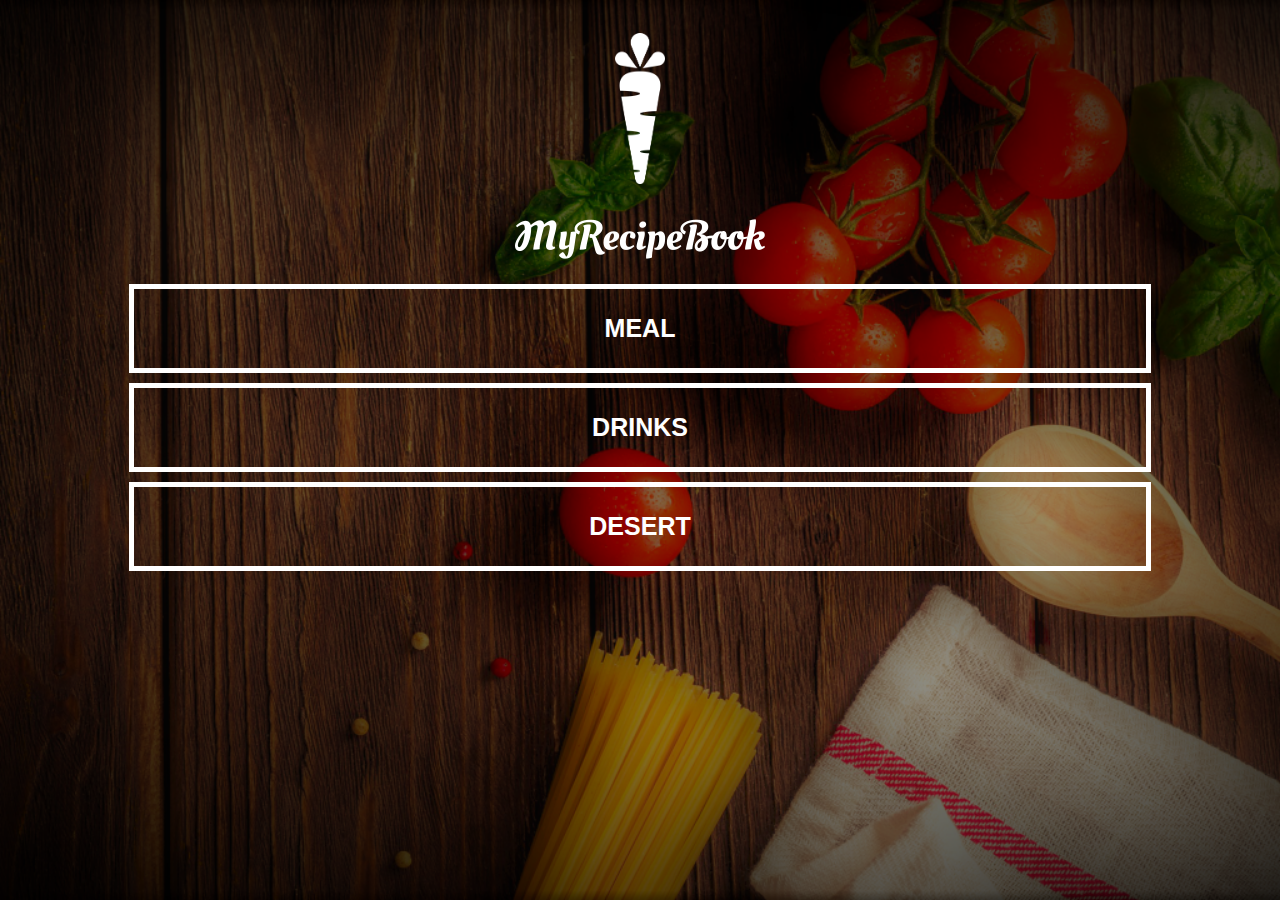
<file: index.html>
<DOCTYPE html>
<html>
    <head>
        <title>My Reciepy Book</title>
        <link rel="stylesheet" href="style.css">
        <body class="body-home">
           <div id="home">
               
               <img src="images/logo-img.png" id="home-logo-img">
               <img src="images/logo-text.png" id="home-logo-text">
            <div class="home-menu">
                <a href="meal.html" class="home-menu-item">
                  <p>Meal</p>
                </a>
                
                 <a href="drinks.html" class="home-menu-item">
                  <p>Drinks</p>
                </a>
                
                 <a href="desert.html" class="home-menu-item">
                  <p>Desert</p>
                </a>
            </div>
            </div>
        </body>
     </head>
</html>
</file>
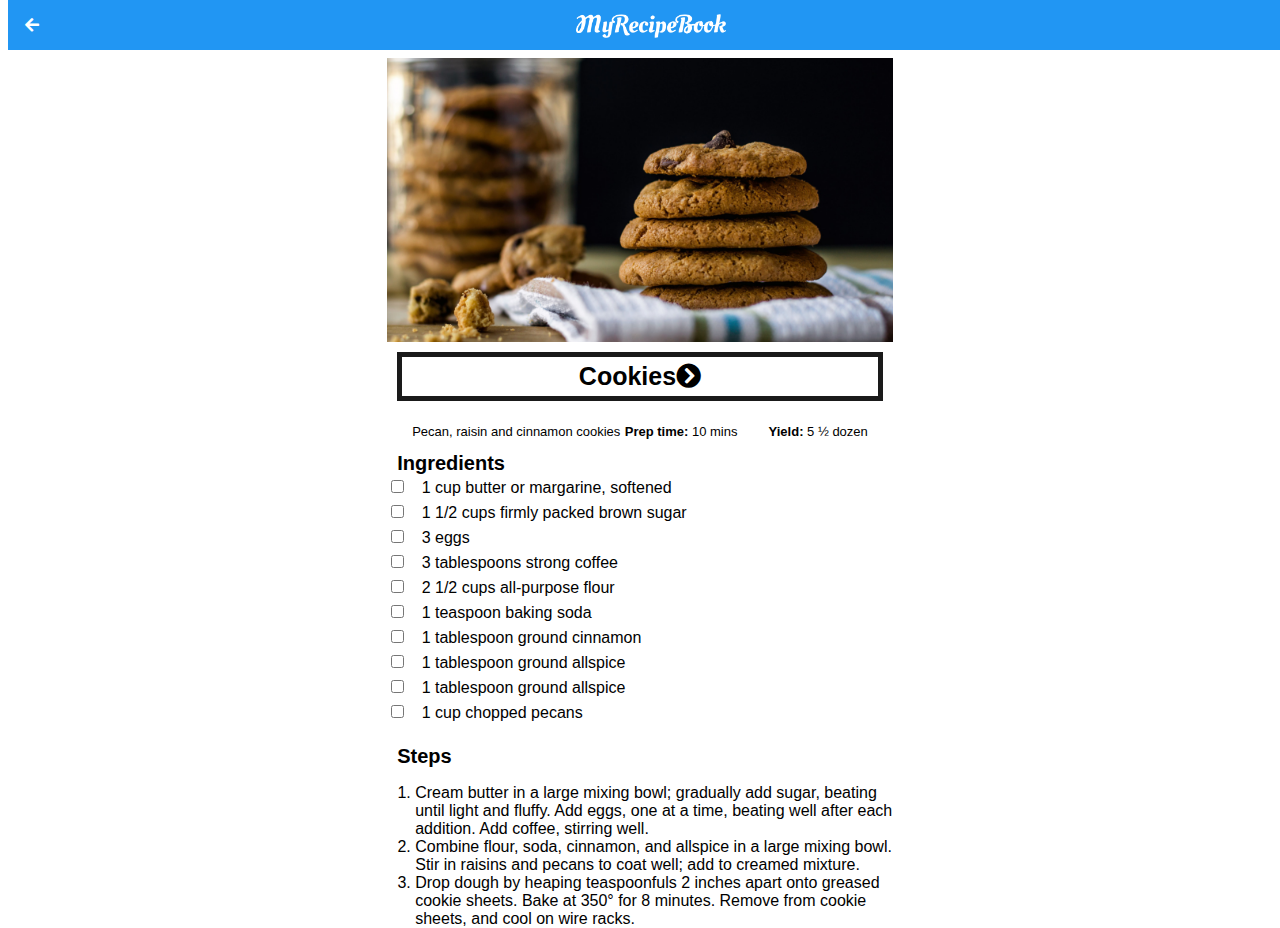
<file: cookies.html>
<DOCTYPE html>
<html>
    <head>
        <title>My Reciepy Book | Meals | Cookies</title>
        <link rel="stylesheet" href="style.css">
        <link rel="stylesheet" href="fontAwesome/css/all.css">
        <body class="meal-home">
            
            <div class="header">
            <a href="index.html">
                <i class="fas fa-arrow-left"></i>
                </a>
                <img src="images/logo-text.png">
            </div>
           <div id="recipe">
               
               <div class="recipe-details">
               <img src="images/cookies.png">
                   
                   <h1>Cookies<i class="fas fa-chevron-circle-right"></i></h1>
                   <div class="recipe-details-info">
                       <p>Pecan, raisin and cinnamon cookies</p>
                       <p><b>Prep time:</b> 10 mins</p>
                       <p style="float: right"><b>Yield:</b> 5 ½ dozen</p>
                   </div>
                   
                   <div class="recipe-details-ingredients">
                   <h2>Ingredients</h2>
                       
                    <input id="check-01" type="checkbox">
                    <label for="check-01">1 cup butter or margarine, softened</label>
                    <br>
                    <input id="check-02" type="checkbox">
                    <label for="check-02">1 1/2 cups firmly packed brown sugar</label>
                    <br>
                    <input id="check-03" type="checkbox">
                    <label for="check-03">3 eggs</label>
                    <br>
                    <input id="check-04" type="checkbox">
                    <label for="check-04">3 tablespoons strong coffee</label>
                    <br>
                    <input id="check-05" type="checkbox">
                    <label for="check-05">2 1/2 cups all-purpose flour</label>
                     <br>
                    <input id="check-06" type="checkbox">
                    <label for="check-06">1 teaspoon baking soda</label>
                    <br>
                    <input id="check-07" type="checkbox">
                    <label for="check-07">1 tablespoon ground cinnamon</label>
                    <br>
                    <input id="check-08" type="checkbox">
                    <label for="check-08">1 tablespoon ground allspice</label>
                    <br>
                    <input id="check-09" type="checkbox">
                    <label for="check-09">1 tablespoon ground allspice</label>
                    <br>
                    <input id="check-10" type="checkbox">
                    <label for="check-10">1 cup chopped pecans</label>
                    <div class="recipe-details-steps">
                       <h2>Steps</h2>
                        
                        <ol>
                        <li> Cream butter in a large mixing bowl; gradually add sugar, beating until light and fluffy. Add eggs, one at a time, beating well after each addition. Add coffee, stirring well.</li>
                        <li> Combine flour, soda, cinnamon, and allspice in a large mixing bowl. Stir in raisins and pecans to coat well; add to creamed mixture.</li>
                        <li> Drop dough by heaping teaspoonfuls 2 inches apart onto greased cookie sheets. Bake at 350° for 8 minutes. Remove from cookie sheets, and cool on wire racks.</li>
                        </ol>
                    </div>
                   
                   </div>
               </div>
              
             </div>
        </body>
     </head>
</html>
</file>
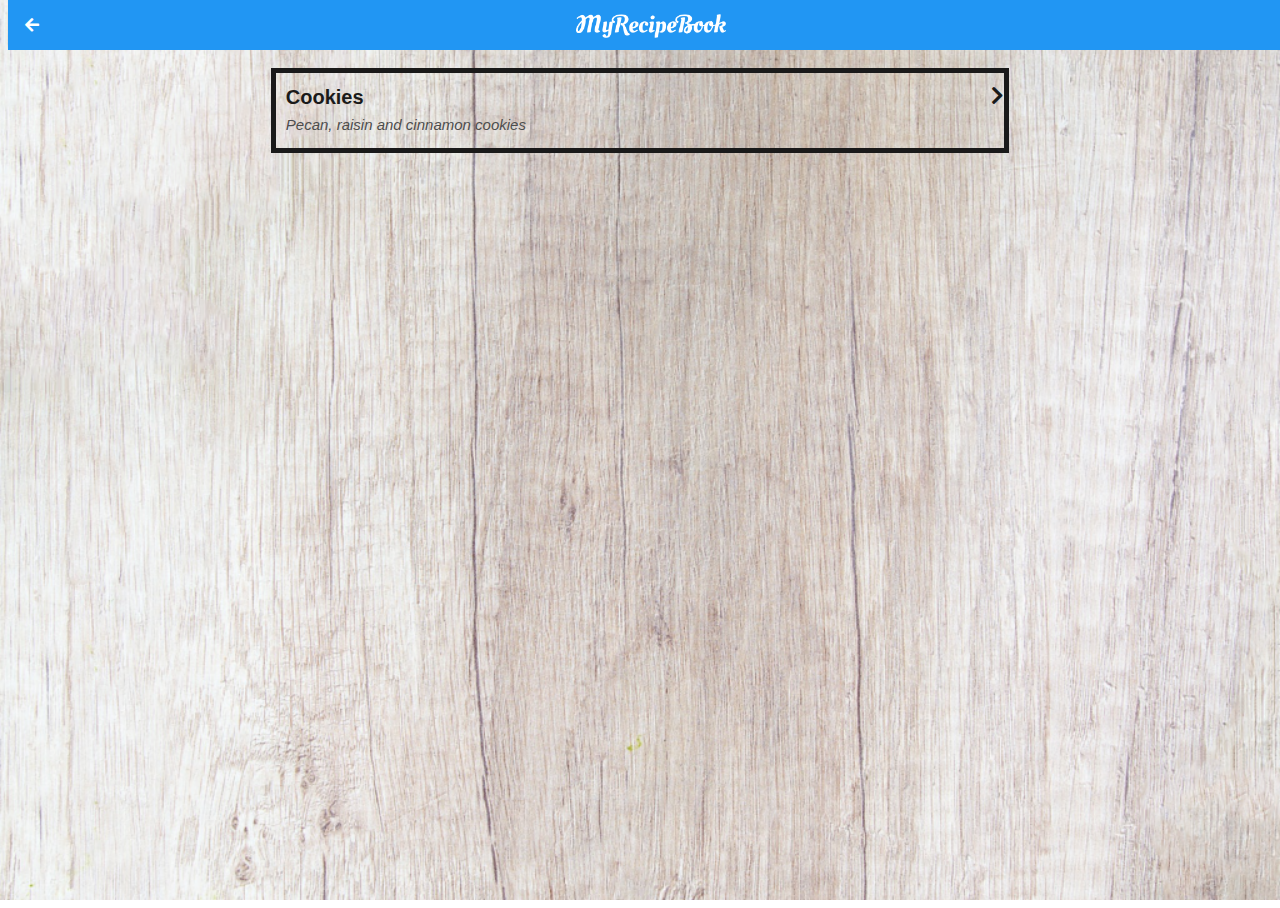
<file: desert.html>
<DOCTYPE html>
<html>
     <head>
         <title>My Recipe Book | Meals </title>
         <link rel="stylesheet" href="style.css">
         <link rel="stylesheet" href="fontAwesome/css/all.css">
    </head>
    
    <body class="body-meals">
        
        <div class="header">
            <a href="index.html">
               <i class="fas fa-arrow-left"></i>
            </a>
            
            <img src="images/logo-text.png">
        </div>
        
         <div id="meals">
                <div class="meals-list">
                  <a href="cookies.html">
                     <div class="meals-list-item">
                      <h1>Cookies<i class="fas fa-chevron-right"></i></h1>
                      
                        <p>Pecan, raisin and cinnamon cookies</p>
                      </div>
                </a>  
            </div>
                     
        </div>
    </body>
</html>
</file>
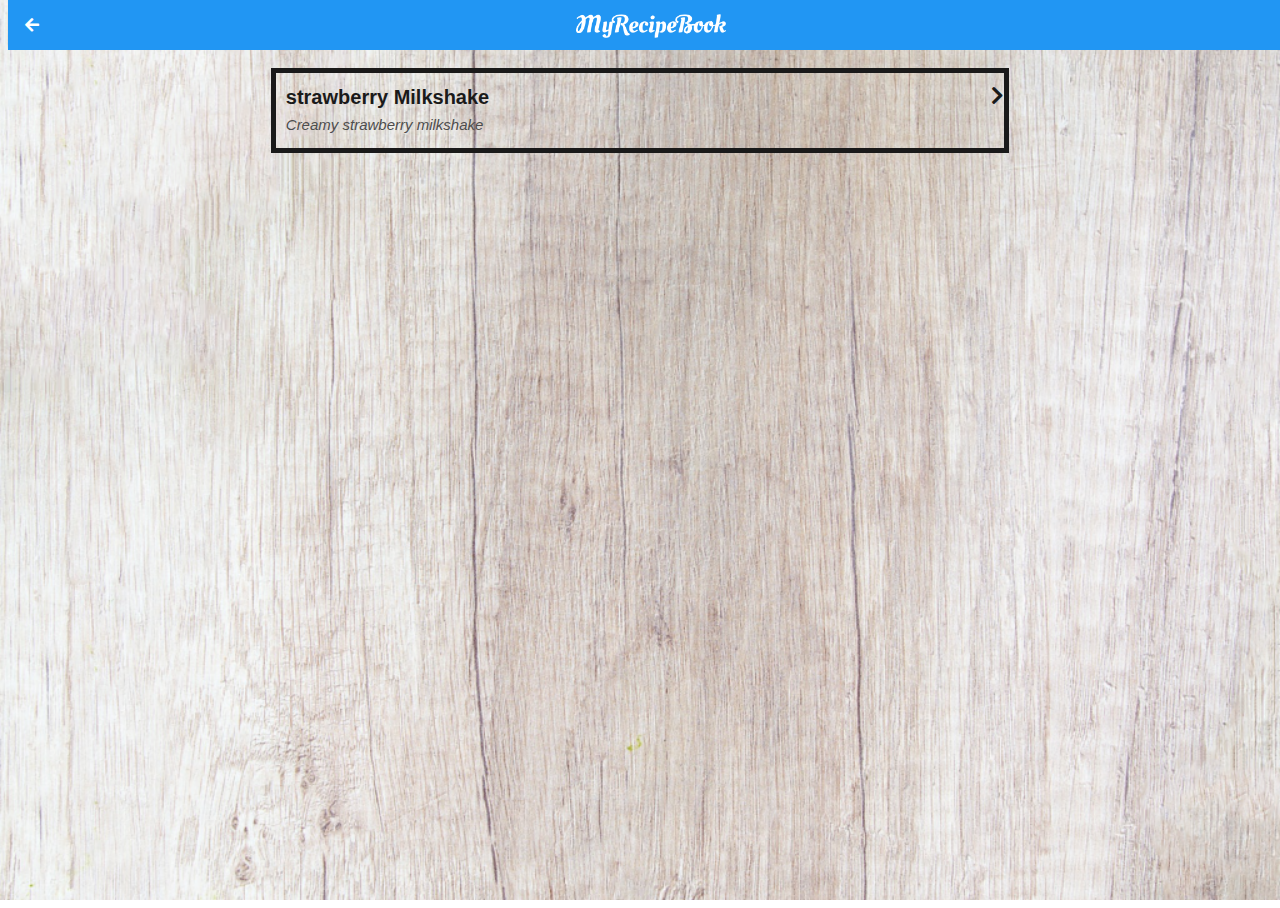
<file: drinks.html>
<DOCTYPE html>
<html>
     <head>
         <title>My Recipe Book | Meals </title>
         <link rel="stylesheet" href="style.css">
         <link rel="stylesheet" href="fontAwesome/css/all.css">
    </head>
    
    <body class="body-meals">
        
        <div class="header">
            <a href="index.html">
               <i class="fas fa-arrow-left"></i>
            </a>
            
            <img src="images/logo-text.png">
        </div>
        
         <div id="meals">
                <div class="meals-list">
                  <a href="strawberry.html">
                     <div class="meals-list-item">
                      <h1>strawberry Milkshake<i class="fas fa-chevron-right"></i></h1>
                      
                        <p>Creamy strawberry milkshake</p>
                      </div>
                </a>  
            </div>
                     
        </div>
    </body>
</html>
</file>
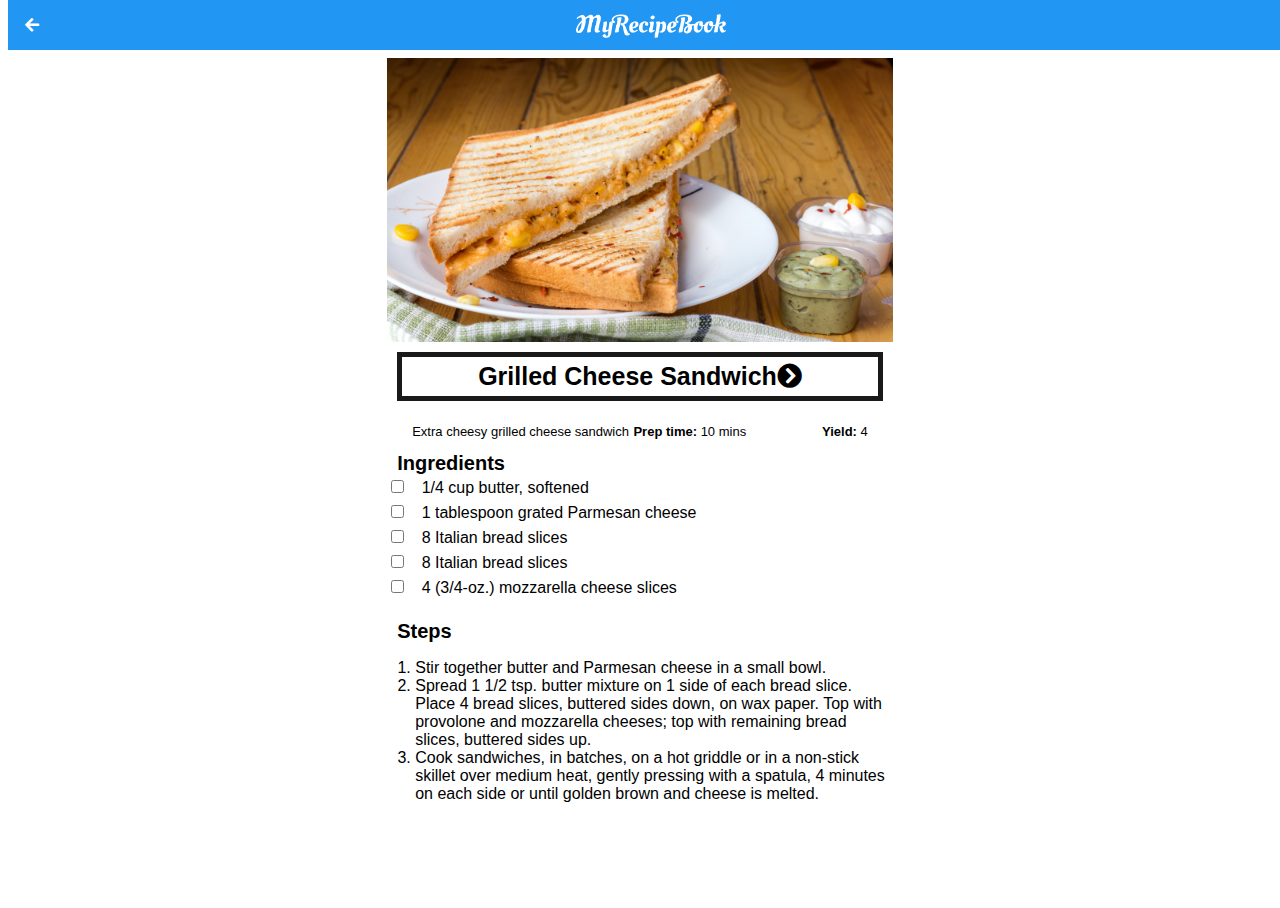
<file: grilled-cheese.html>
<DOCTYPE html>
<html>
    <head>
        <title>My Reciepy Book | Meals | Grilled cheese </title>
        <link rel="stylesheet" href="style.css">
        <link rel="stylesheet" href="fontAwesome/css/all.css">
        <body class="meal-home">
            
            <div class="header">
            <a href="index.html">
                <i class="fas fa-arrow-left"></i>
                </a>
                <img src="images/logo-text.png">
            </div>
           <div id="recipe">
               
               <div class="recipe-details">
               <img src="images/grilledCheese.png">
                   
                   <h1>Grilled Cheese Sandwich<i class="fas fa-chevron-circle-right"></i></h1>
                   <div class="recipe-details-info">
                       <p>Extra cheesy grilled cheese sandwich</p>
                       <p><b>Prep time:</b> 10 mins</p>
                       <p style="float: right"><b>Yield:</b> 4</p>
                   </div>
                   
                   <div class="recipe-details-ingredients">
                   <h2>Ingredients</h2>
                       
                    <input id="check-01" type="checkbox">
                    <label for="check-01">1/4 cup butter, softened</label>
                    <br>
                    <input id="check-02" type="checkbox">
                    <label for="check-02">1 tablespoon grated Parmesan cheese</label>
                    <br>
                    <input id="check-03" type="checkbox">
                    <label for="check-03">8 Italian bread slices</label>
                    <br>
                    <input id="check-04" type="checkbox">
                    <label for="check-04">8 Italian bread slices</label>
                    <br>
                    <input id="check-05" type="checkbox">
                    <label for="check-05">4 (3/4-oz.) mozzarella cheese slices</label>
                    <div class="recipe-details-steps">
                       <h2>Steps</h2>
                        
                        <ol>
                        <li> Stir together butter and Parmesan cheese in a small bowl.</li>
                        <li> Spread 1 1/2 tsp. butter mixture on 1 side of each bread slice. Place 4 bread slices, buttered sides down, on wax paper. Top with provolone and mozzarella cheeses; top with remaining bread slices, buttered sides up.</li>
                        <li> Cook sandwiches, in batches, on a hot griddle or in a non-stick skillet over medium heat, gently pressing with a spatula, 4 minutes on each side or until golden brown and cheese is melted.</li>
                        </ol>
                    </div>
                   
                   </div>
               </div>
              
            </div> 
            
        </body>
     </head>
</html>
</file>
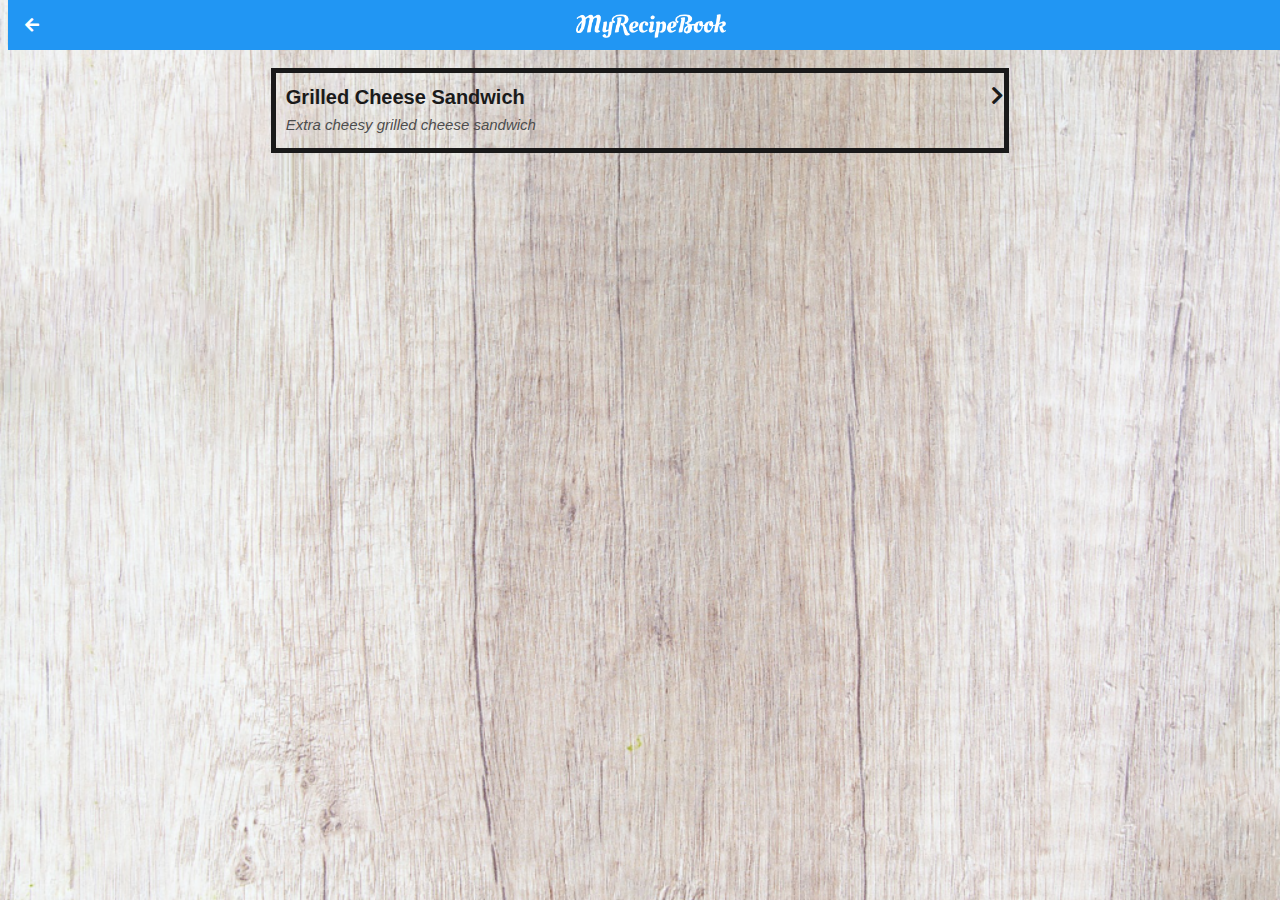
<file: meal.html>
<DOCTYPE html>
<html>
     <head>
         <title>My Recipe Book | Meals </title>
         <link rel="stylesheet" href="style.css">
         <link rel="stylesheet" href="fontAwesome/css/all.css">
    </head>
    
    <body class="body-meals">
        
        <div class="header">
            <a href="index.html">
               <i class="fas fa-arrow-left"></i>
            </a>
            
            <img src="images/logo-text.png">
        </div>
        
         <div id="meals">
                <div class="meals-list">
                  <a href="grilled-cheese.html">
                     <div class="meals-list-item">
                      <h1>Grilled Cheese Sandwich<i class="fas fa-chevron-right"></i></h1>
                      
                        <p>Extra cheesy grilled cheese sandwich</p>
                      </div>
                </a>  
            </div>
                     
        </div>
    </body>
</html>
</file>
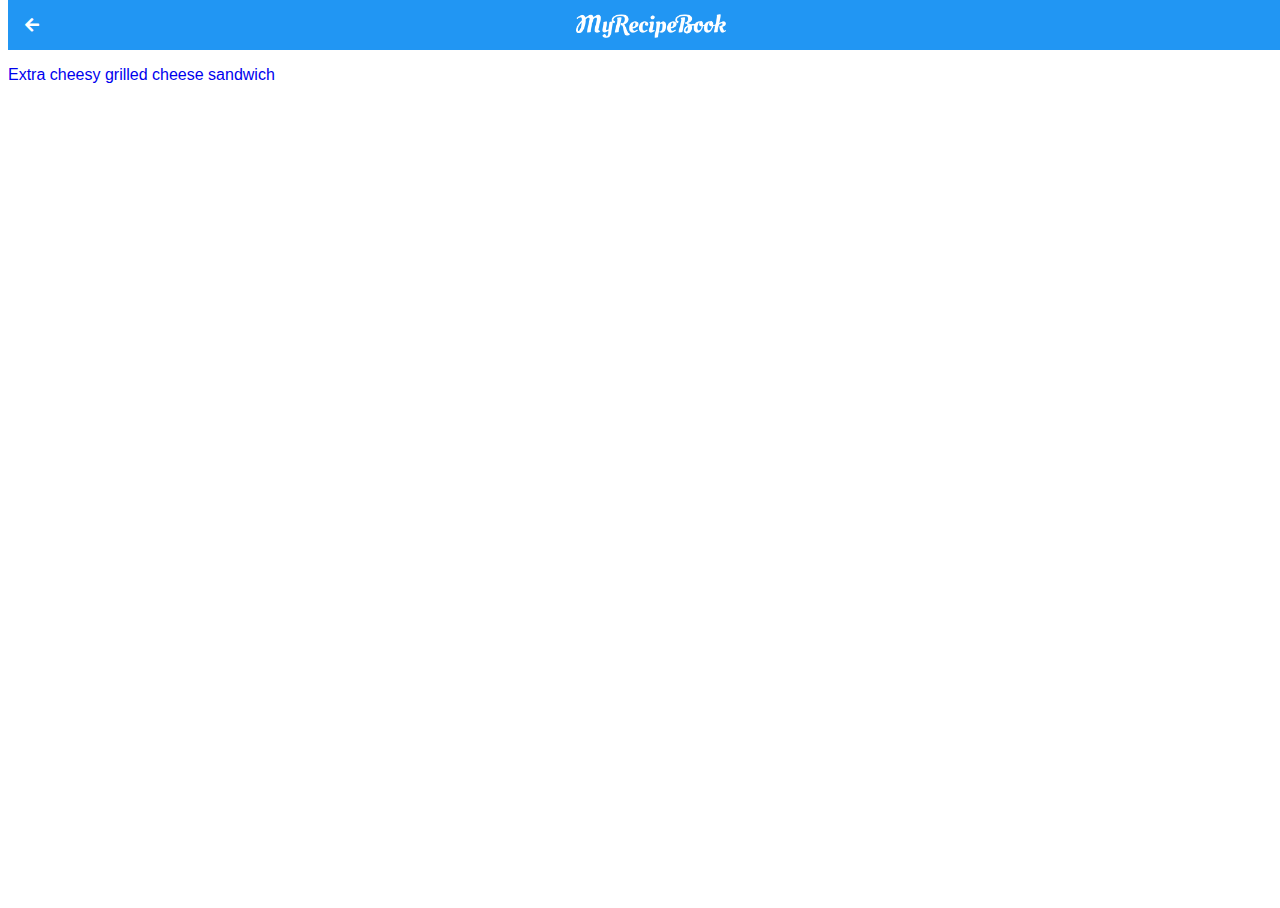
<file: recipe.html>
<DOCTYPE html>
<html>
    <head>
        <title>My Reciepy Book | Meals</title>
        <link rel="stylesheet" href="style.css">
        <link rel="stylesheet" href="fontAwesome/css/all.css">
        <body class="meal-home">
            
            <div class="header">
            <a href="index.html">
                <i class="fas fa-arrow-left"></i>
                </a>
                <img src="images/logo-text.png">
            </div>
           <div id="meal">
             <div class="meals-list">
               <a href="#">
                 <div class="meal-list-items">
                   <h1>Grilled Cheese Sandwich <i class="fas fa-chevron-circle-right"></i></h1>
                     <p>Extra cheesy grilled cheese sandwich</p>
                   </div>
                 </a>
               
               </div>   
             
            </div>
        </body>
     </head>
</html>
</file>
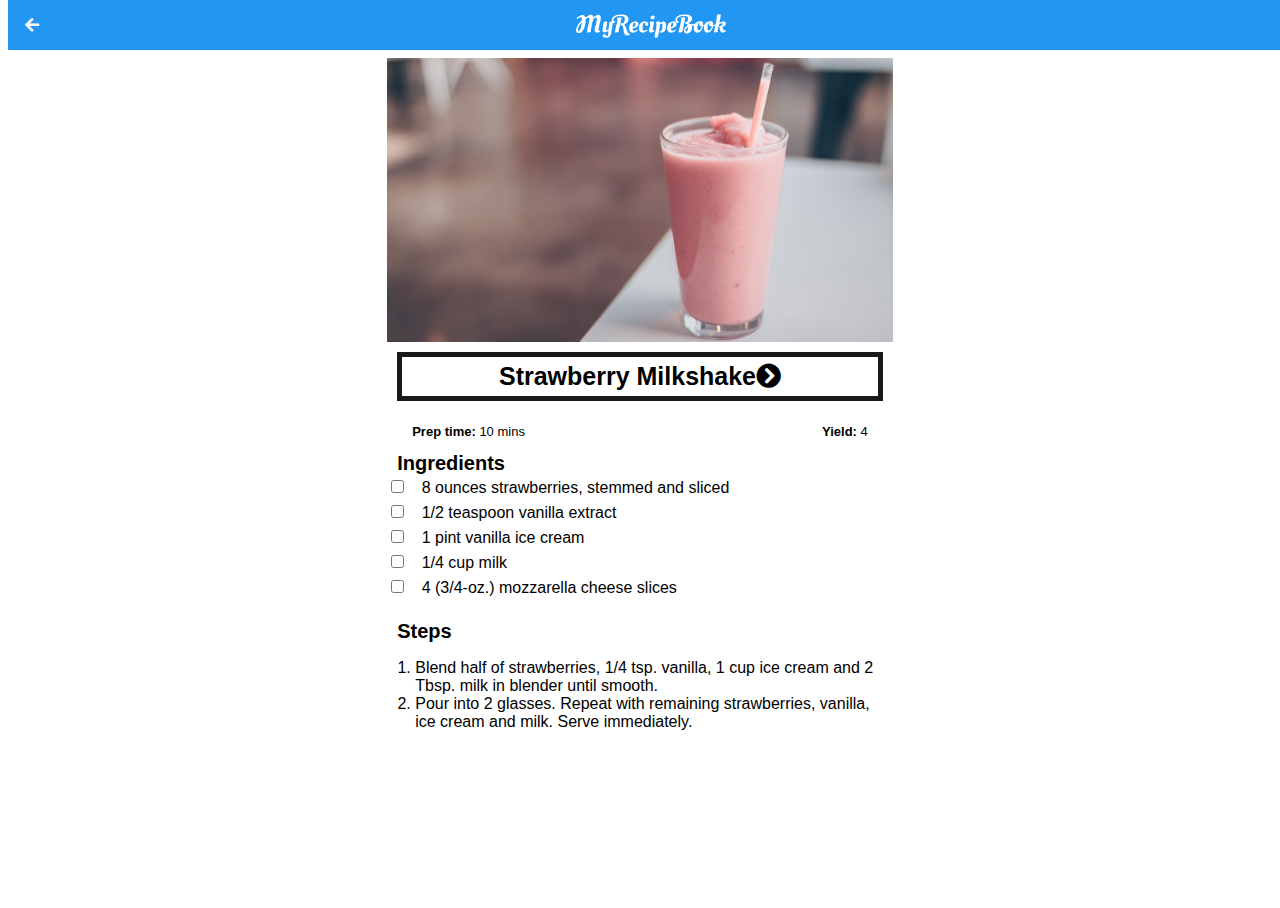
<file: strawberry.html>
<DOCTYPE html>
<html>
    <head>
        <title>My Reciepy Book | Meals | Strawberry Milkshake </title>
        <link rel="stylesheet" href="style.css">
        <link rel="stylesheet" href="fontAwesome/css/all.css">
        <body class="meal-home">
            
            <div class="header">
            <a href="index.html">
                <i class="fas fa-arrow-left"></i>
                </a>
                <img src="images/logo-text.png">
            </div>
           <div id="recipe">
               
               <div class="recipe-details">
               <img src="images/strawberryMilkshake.png">
                   
                   <h1>Strawberry Milkshake<i class="fas fa-chevron-circle-right"></i></h1>
                   <div class="recipe-details-info">
                       <p><b>Prep time:</b> 10 mins</p>
                       <p style="float: right"><b>Yield:</b> 4</p>
                   </div>
                   
                   <div class="recipe-details-ingredients">
                   <h2>Ingredients</h2>
                       
                    <input id="check-01" type="checkbox">
                    <label for="check-01">8 ounces strawberries, stemmed and sliced</label>
                    <br>
                    <input id="check-02" type="checkbox">
                    <label for="check-02">1/2 teaspoon vanilla extract</label>
                    <br>
                    <input id="check-03" type="checkbox">
                    <label for="check-03">1 pint vanilla ice cream</label>
                    <br>
                    <input id="check-04" type="checkbox">
                    <label for="check-04">1/4 cup milk</label>
                    <br>
                    <input id="check-05" type="checkbox">
                    <label for="check-05">4 (3/4-oz.) mozzarella cheese slices</label>
                    <div class="recipe-details-steps">
                       <h2>Steps</h2>
                        
                        <ol>
                        <li> Blend half of strawberries, 1/4 tsp. vanilla, 1 cup ice cream and 2 Tbsp. milk in blender until smooth.</li>
                        <li> Pour into 2 glasses. Repeat with remaining strawberries, vanilla, ice cream and milk. Serve immediately.</li>
                        </ol>
                    </div>
                   
                   </div>
               </div>
              
            </div>
        </body>
     </head>
</html>
</file>
<file: style.css>
html{
    height: 100%;
}

body{
    font-family: sans-serif;
    
    margin-bottom: 0;
    padding: 0;
    
    height: 100%;
}

.body-home{
    background-image: url(images/background-01-port.png);
    background-position: center;
    background-attachment: fixed;
    background-repeat: no-repeat;
    background-size: cover;
}

.body-meals{
    background-image: url(images/background-02-land.png);
    background-position: center;
    background-attachment: fixed;
    background-repeat: no-repeat;
    background-size: cover;
}

/*=========== HEADER ==========*/

.header{
    background-color: #2196f3;
    
    width: 100%;
    height: 50px;
    top: 0;
    
    position: fixed;
    overflow: hidden;
    
    text-align: center;
}

.header i {
    float: left;
    padding: 17px 0px 0px 17px;
    color: #ffffff
}

.header img {
    width: 150px;
    padding-top: 14px;
    padding-right: 25px;
    
}
/*=========== HOME PAGE ==========*/

#home-logo-img{
 width: 50px;   
 display: block;
 margin: auto; 
padding: 25px 10px 10px 10px;
}

#home-logo-text{
    width: auto;
    display: block;
    margin: auto;
    padding: 25px
}
/*===== HOME PAGE MENU ===== */

.home-menu-item{
    text-decoration: none;
    text-transform: uppercase;
    
  color: white;
  font-size: 25px;
  font-weight: bold;
  text-align: center;
  border: 5px solid white;
    
    display: block;
    margin  :auto;
    margin-bottom: 10px;
    width: 80%;
}

/*=========== MEALS PAGE ==========*/

#meals{
    padding-top: 50px;
}

/*===== MEALS PAGE MENU ===== */

.meals-list a{
    text-decoration: none;
}

.meals-list-item{
    border: 5px solid #1a1a1a;
    margin: 10px;
}

.meals-list-item h1{
    font-weight: bold;
    font-size: 20px;
    color: #1a1a1a;
    padding-left: 10px;
}

.meals-list-item i{
    float: right;
    color: #1a1a1a;
    padding-left: 10px;
}

.meals-list-item p{
    font-size: 15px;
    font-style: italic;
    color: #4d4d4d;
    margin-top: -7px;
    padding-left: 10px;
}

#recipe{
    padding-top: 50px;
}

/*===== RECIPE DETAILS ===== */

.recipe-details img {
    width: 100%;
}

.recipe-details h1{
    font-size: 25px;
    text-align: center;
    border: 5px solid #1a1a1a;
    margin: 10px;
    padding: 5px;
}

.recipe-details h2{
    font-size: 20px;
    text-align: left;
    margin: 0;
    margin-left: 10px;
}

.recipe-details-info{
    margin-left: 25px;
    margin-right: 25px;
}

.recipe-details-info p{
    font-size: 13px;
   display: inline-block;
}

.recipe-details-ingredients label{
    line-height: 25px;
    margin-left: 10px;
}

.recipe-details-steps{
    padding-top: 20px;
    
}

.recipe-details-steps ol{
    padding-left: 28px;
}

/*=========== RESPONSIVE LAYOUTS==========*/

@media only screen and (min-width: 600px) {
    #meals {
        width: 80%;
        margin: auto;
    }
}

#recipe{
    width: 80%;
    margin: auto;
}

@media only screen and (min-width:1000px) {
        #meals {
        width: 60%;
        margin: auto;
    }
}

#recipe{
    width: 60%;
    margin: auto;
}


@media only screen and (min-width:1500px) {
        #meals {
        width: 40%;
        margin: auto;
    }
}

#recipe{
    width: 40%;
    margin: auto;
}

@media only screen and (min-width:720px) {
 .body-home{
  background-image: url('images/background-01-land.png')
    }
    
    .body-meals{
     background-image: url('images/background-02-land.png')
    }
}
</file>
